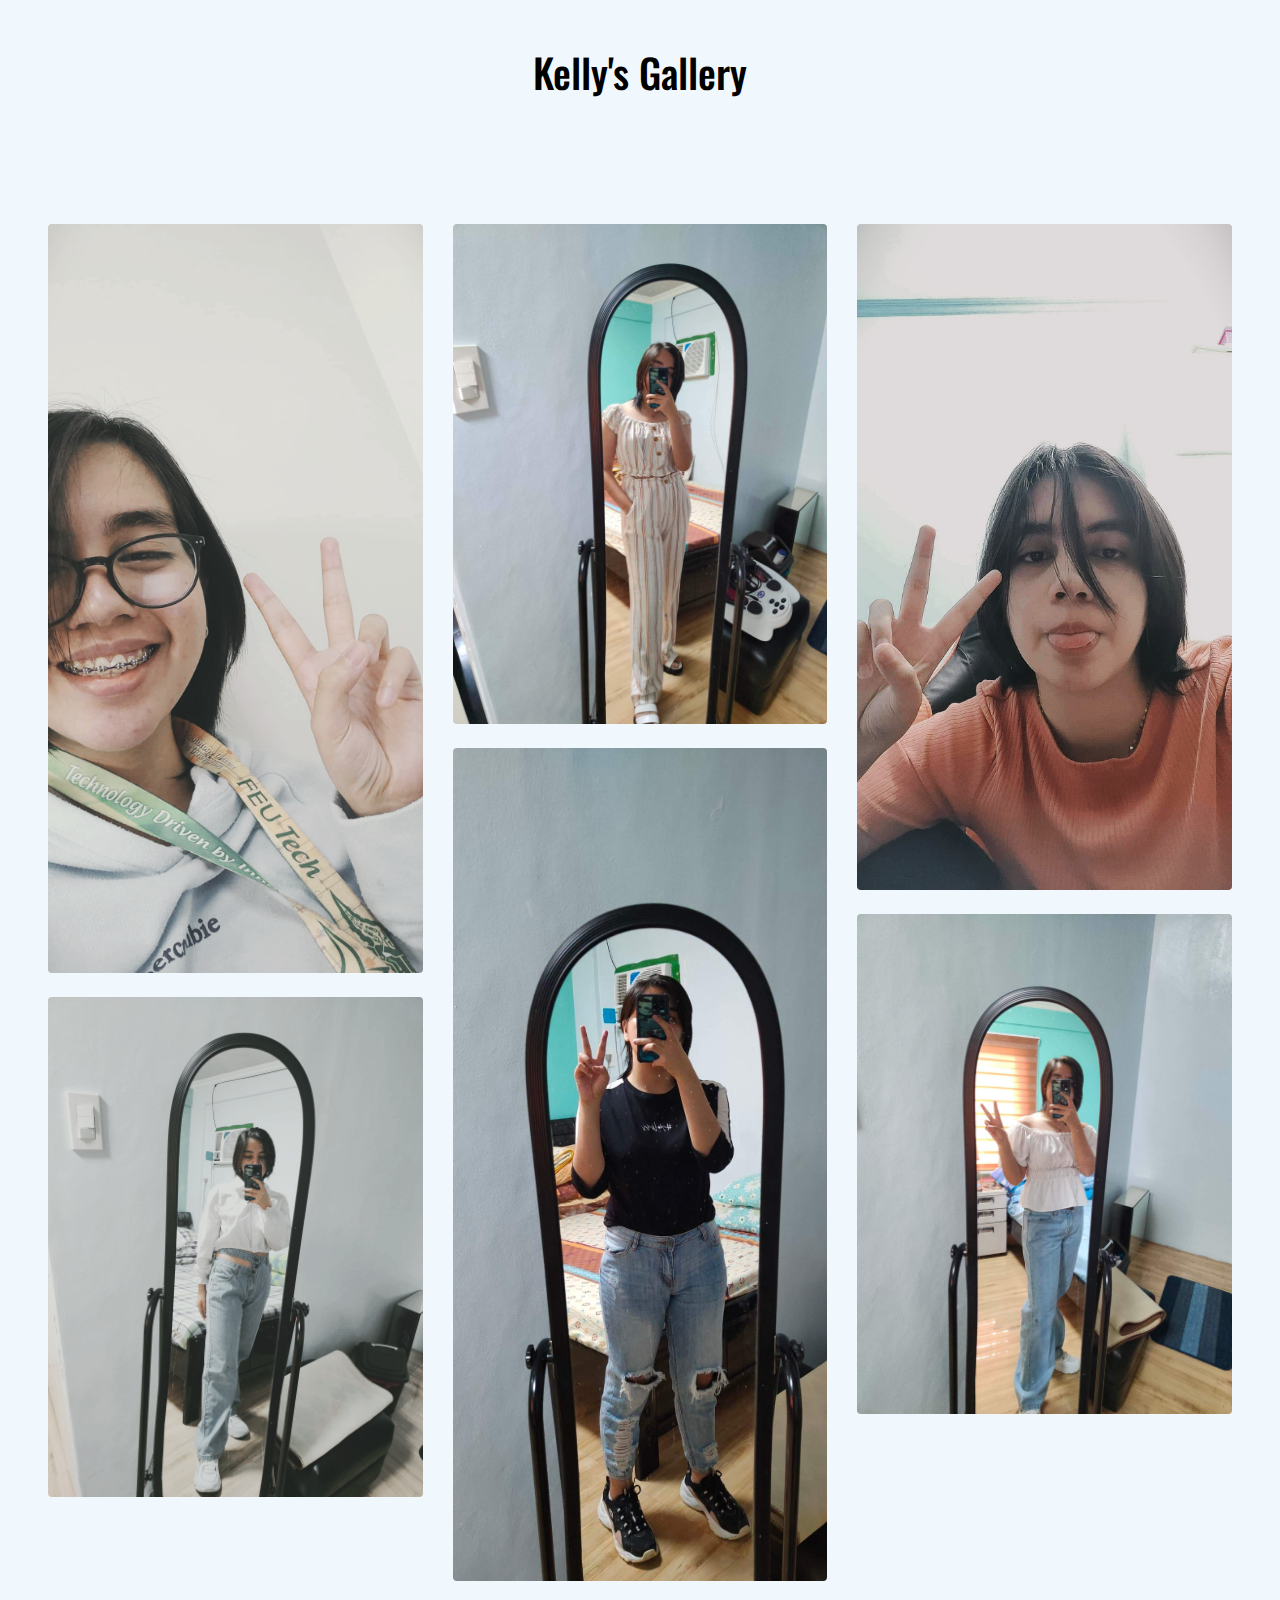
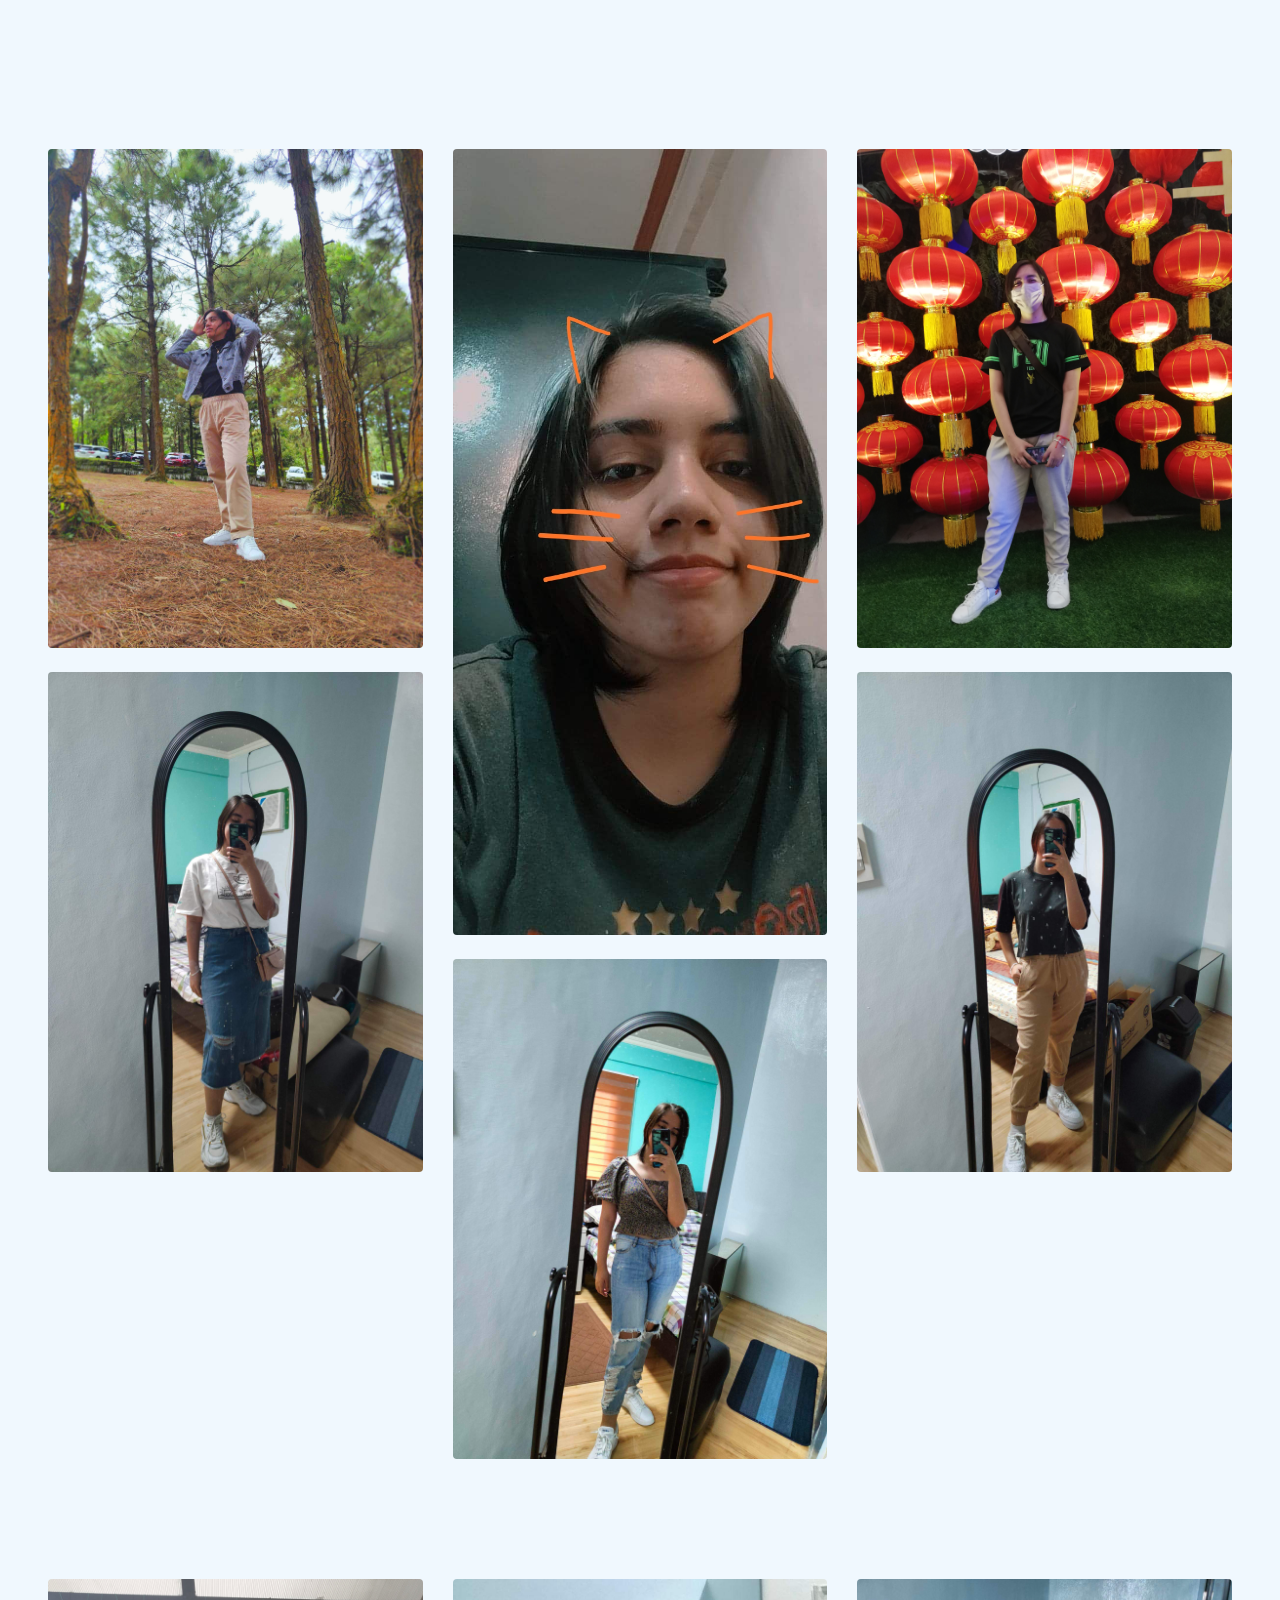
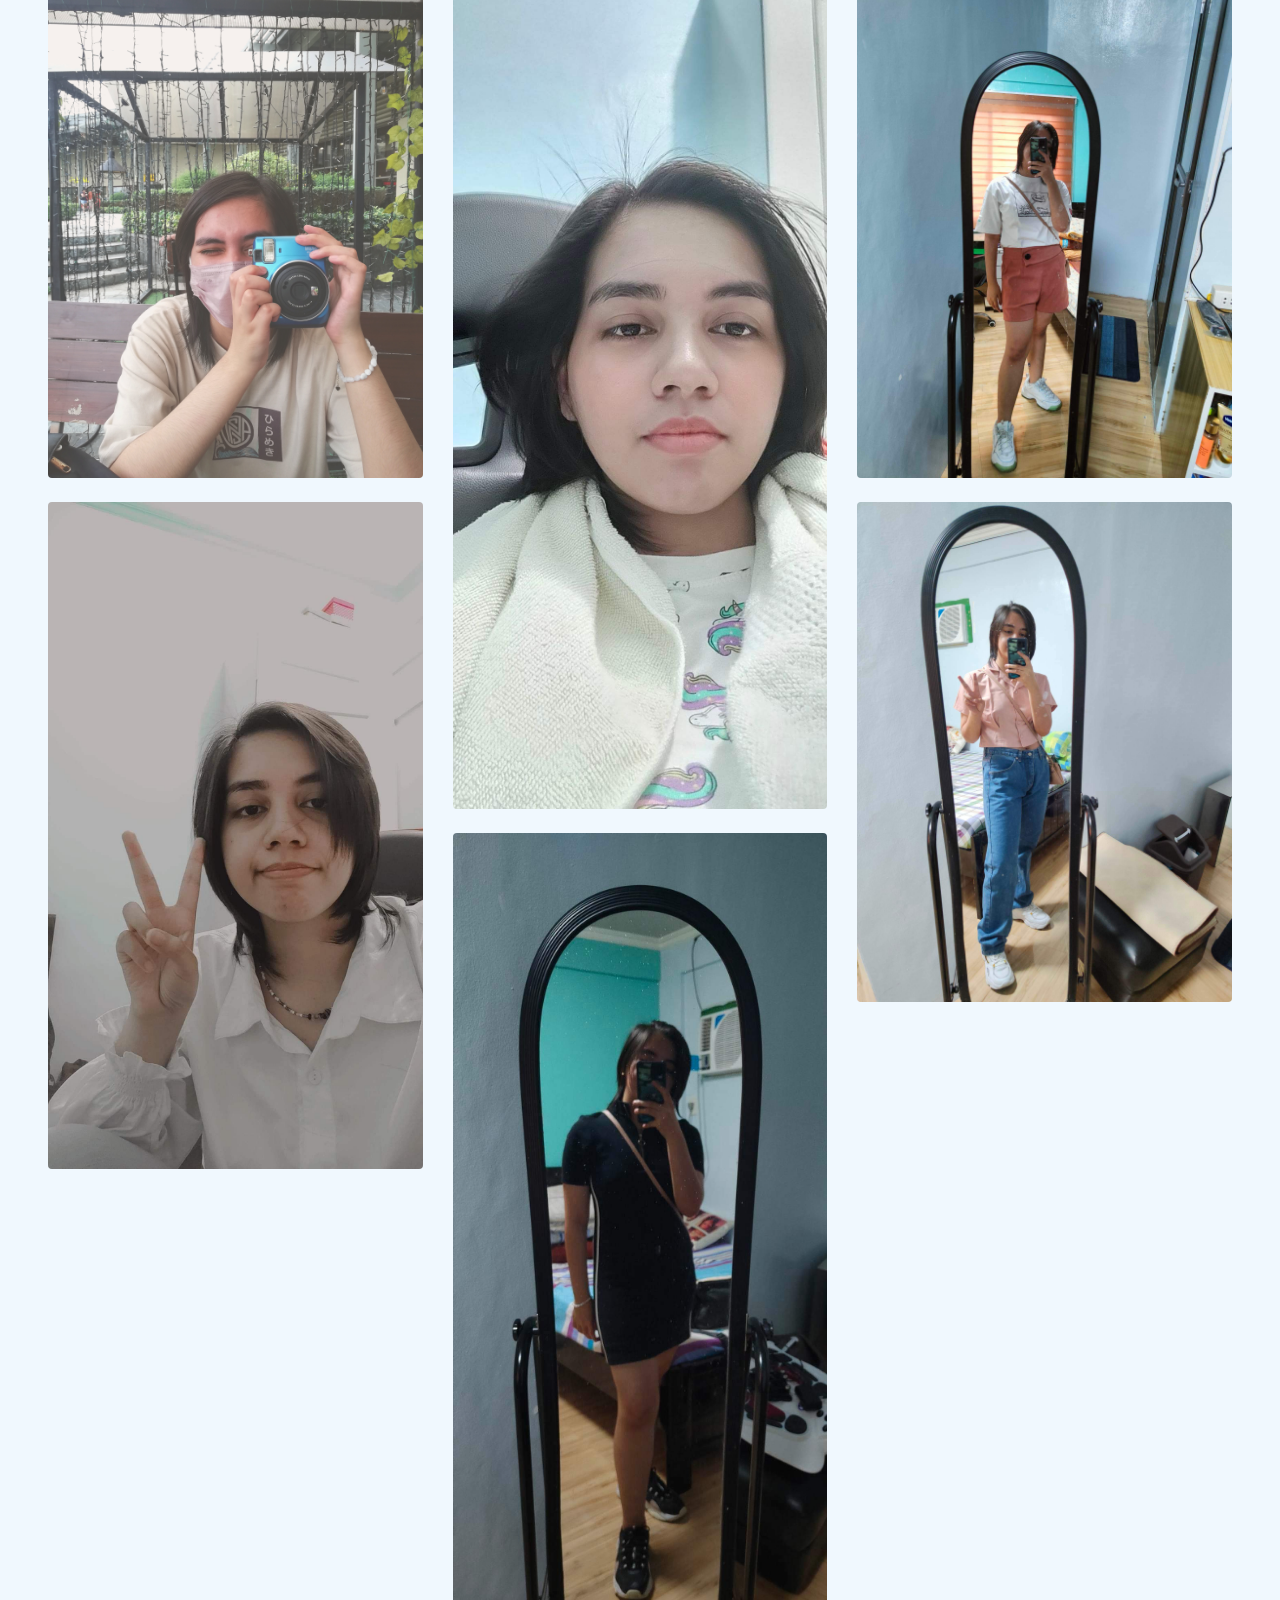
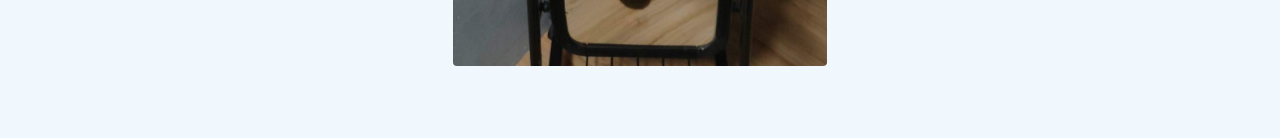
<file: gallery.html>
<!DOCTYPE html>
<html>

<head>
  <meta charset="utf-8">
  <title>Babiii</title>
  
 
  <link rel="stylesheet" href="https://cdnjs.cloudflare.com/ajax/libs/animate.css/3.5.2/animate.min.css">
  <link rel="stylesheet" href="https://unpkg.com/aos@next/dist/aos.css" />
  <link rel="icon" type="text/css" href="media/199371832_108784948102721_2466355706563525967_n-removebg-preview.png">
<!-- Bootstrap 4 -->
  <link rel="stylesheet" href="https://stackpath.bootstrapcdn.com/bootstrap/4.3.1/css/bootstrap.min.css" integrity="sha384-ggOyR0iXCbMQv3Xipma34MD+dH/1fQ784/j6cY/iJTQUOhcWr7x9JvoRxT2MZw1T" crossorigin="anonymous">
  <link rel="icon" type="text/css" href="fav.png">
  <link href="https://fonts.googleapis.com/css?family=Montserrat:100,400,500,600,700,900,900i|Ubuntu:400,700" rel="stylesheet">

  <link rel="stylesheet" href="https://use.fontawesome.com/releases/v5.8.2/css/all.css" integrity="sha384-oS3vJWv+0UjzBfQzYUhtDYW+Pj2yciDJxpsK1OYPAYjqT085Qq/1cq5FLXAZQ7Ay" crossorigin="anonymous">

  <link rel="stylesheet" href="style.css">
  <link href="https://fonts.googleapis.com/css2?family=Oswald&display=swap" rel="stylesheet">

</head>

<body>


   
     

<section class="colored-section pt-5">
  
  <h1 class="text-center" style="font-family: 'Oswald', sans-serif; color: black;">Kelly's Gallery</h1>
<br><br><br>

<!-- Gallery -->
<div class="row p-5">
  <div class="col-lg-4 col-md-12 mb-4 mb-lg-0">
    <img
      src="media/mira1.jpg" 
      class="w-100 shadow-1-strong rounded mb-4"
      alt="Boat on Calm Water"
    />

    <img
      src="media/mir1.jpg"
      class="w-100 shadow-1-strong rounded mb-4"
      alt="Wintry Mountain Landscape"
    />
  </div>

  <div class="col-lg-4 mb-4 mb-lg-0">
    <img
      src="media/mir2.jpeg"
      class="w-100 shadow-1-strong rounded mb-4"
      alt="Mountains in the Clouds"
    />

    <img
      src="media/mir4.jpeg"
      class="w-100 shadow-1-strong rounded mb-4"
      alt="Boat on Calm Water"
    />
  </div>

  <div class="col-lg-4 mb-4 mb-lg-0">
    <img
      src="media/mira2.jpg"
      class="w-100 shadow-1-strong rounded mb-4"
      alt="Waves at Sea"
    />

    <img
      src="media/mir3.jpeg"
      class="w-100 shadow-1-strong rounded mb-4"
      alt="Yosemite National Park"
    />
  </div>
</div>
<!-- Gallery -->

  
</section>

<br><br>

<div class="row p-5">
  <div class="col-lg-4 col-md-12 mb-4 mb-lg-0">
    <img
      src="media/mira3.jpg" 
      class="w-100 shadow-1-strong rounded mb-4"
      alt="Boat on Calm Water"
    />

    <img
      src="media/mir5.jpeg"
      class="w-100 shadow-1-strong rounded mb-4"
      alt="Wintry Mountain Landscape"
    />
  </div>

  <div class="col-lg-4 mb-4 mb-lg-0">
    <img
      src="media/mira4.jpg"
      class="w-100 shadow-1-strong rounded mb-4"
      alt="Mountains in the Clouds"
    />

    <img
      src="media/mir6.jpeg"
      class="w-100 shadow-1-strong rounded mb-4"
      alt="Boat on Calm Water"
    />
  </div>

  <div class="col-lg-4 mb-4 mb-lg-0">
    <img
      src="media/mira5.jpg"
      class="w-100 shadow-1-strong rounded mb-4"
      alt="Waves at Sea"
    />

    <img
      src="media/mir7.jpeg"
      class="w-100 shadow-1-strong rounded mb-4"
      alt="Yosemite National Park"
    />
  </div>
</div>
<!-- Gallery -->
<div class="row p-5">
  <div class="col-lg-4 col-md-12 mb-4 mb-lg-0">
    <img
      src="media/mira6.jpg" 
      class="w-100 shadow-1-strong rounded mb-4"
      alt="Boat on Calm Water"
    />

    <img
      src="media/mira7.jpeg"
      class="w-100 shadow-1-strong rounded mb-4"
      alt="Wintry Mountain Landscape"
    />
  </div>

  <div class="col-lg-4 mb-4 mb-lg-0">
    <img
      src="media/mira8.jpeg"
      class="w-100 shadow-1-strong rounded mb-4"
      alt="Mountains in the Clouds"
    />

    <img
      src="media/mir8.jpeg"
      class="w-100 shadow-1-strong rounded mb-4"
      alt="Boat on Calm Water"
    />
  </div>

  <div class="col-lg-4 mb-4 mb-lg-0">
    <img
      src="media/mir9.jpeg"
      class="w-100 shadow-1-strong rounded mb-4"
      alt="Waves at Sea"
    />

    <img
      src="media/mir10.jpeg"
      class="w-100 shadow-1-strong rounded mb-4"
      alt="Yosemite National Park"
    />
  </div>
</div>
<!-- Gallery -->

<a class="button primary"></a>
  
</section>

  
</section>


<script src="https://code.jquery.com/jquery-3.3.1.slim.min.js" integrity="sha384-q8i/X+965DzO0rT7abK41JStQIAqVgRVzpbzo5smXKp4YfRvH+8abtTE1Pi6jizo" crossorigin="anonymous"></script>
<script src="https://cdnjs.cloudflare.com/ajax/libs/popper.js/1.14.7/umd/popper.min.js" integrity="sha384-UO2eT0CpHqdSJQ6hJty5KVphtPhzWj9WO1clHTMGa3JDZwrnQq4sF86dIHNDz0W1" crossorigin="anonymous"></script>
<script src="https://stackpath.bootstrapcdn.com/bootstrap/4.3.1/js/bootstrap.min.js" integrity="sha384-JjSmVgyd0p3pXB1rRibZUAYoIIy6OrQ6VrjIEaFf/nJGzIxFDsf4x0xIM+B07jRM" crossorigin="anonymous"></script>

<script src="https://unpkg.com/aos@next/dist/aos.js"></script>
<script> AOS.init();  </script>

</body>

</html>
</file>
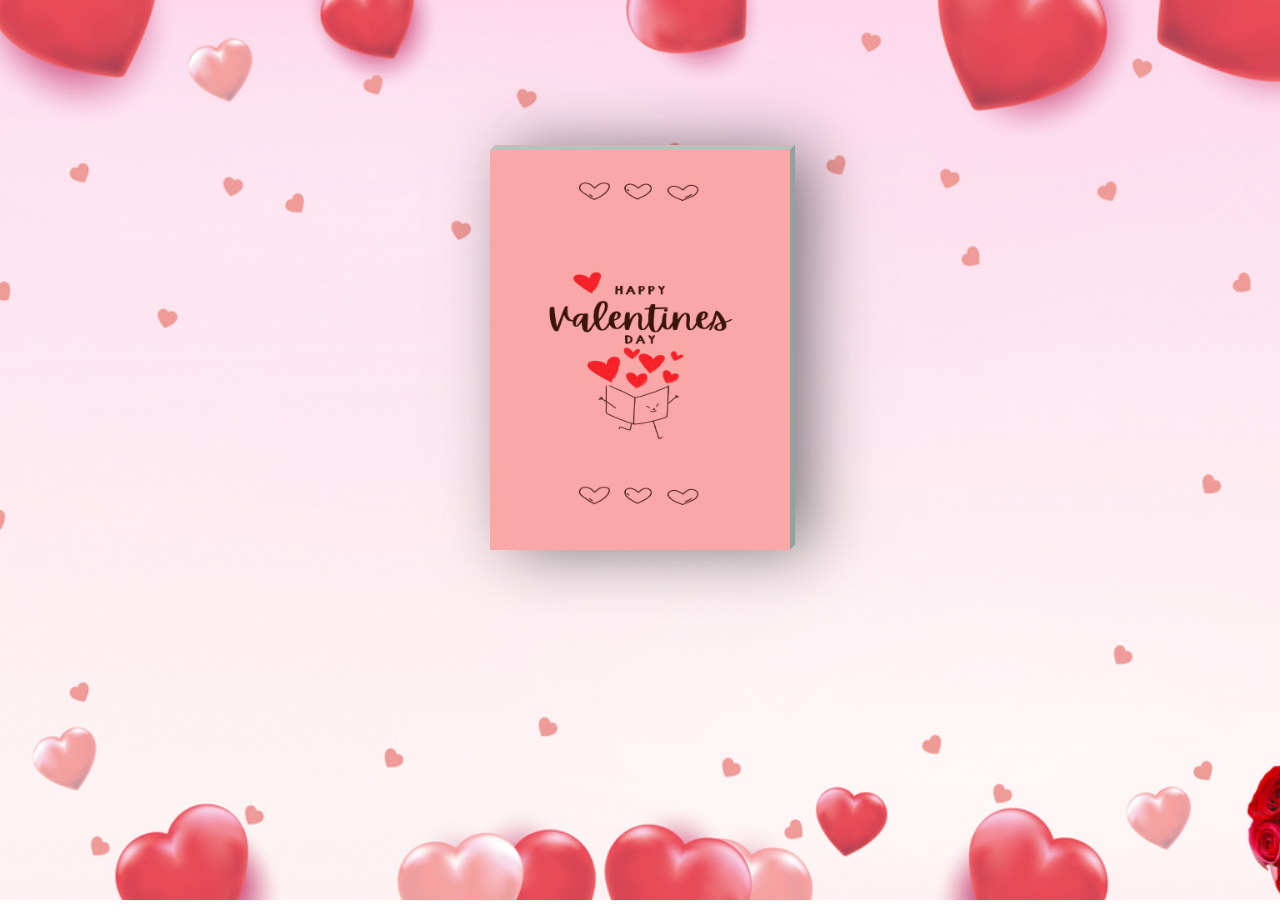
<file: letter.html>
<!doctype html>
<html lang="en">
  <head>
   
    <meta charset="utf-8">
    <meta name="viewport" content="width=device-width, initial-scale=1, shrink-to-fit=no">
  
    <link rel="stylesheet" type="text/css" href="hello.css">
    <link rel="stylesheet" href="https://cdnjs.cloudflare.com/ajax/libs/animate.css/3.5.2/animate.min.css">
	<link rel="icon" type="text/css" href="fav.png">
    <link rel="stylesheet" href="https://cdn.jsdelivr.net/npm/bootstrap@4.5.3/dist/css/bootstrap.min.css" integrity="sha384-TX8t27EcRE3e/ihU7zmQxVncDAy5uIKz4rEkgIXeMed4M0jlfIDPvg6uqKI2xXr2" crossorigin="anonymous">
    <title>Babiii</title>
  </head>
  <body >
	    <canvas id="confetti"></canvas>
	<div class="card ">
		<div class="imgBox">
			<div class="bark"></div>
			<img src="media/val.png"width="300" height="400">
		</div>
		<div class="details">
			
		
			<p class="pt-4">My Dearest Babiii Kelly ❣,</p>
			<p>I just wanted to let you know how</p>
			<p>much you really mean to me, sobrang</p>
			<p>saya ko super, Ikaw ang nagbigay </p>
			<p>LIWANAG sa buhay ko, literal, wishing</p>
			<p>that no matter what happens, I'll </p>
			<p>promise to be by your side, you got me.</p>
			<p>ayun lang pi, so when ang monthsary? </p>
			<p>chariz, hehe, I'll wait for you to say that </p>
			<p class="text-right pr-2 pt-3">Happy Valentines Day Babii, I love you!</p>
			<p class="text-right pr-5 pt-2">- Dexter BB mo hehe 😙💗</p>
		</div>

		
	</div>
	


</div>
    
  </body>
</html>
</file>
<file: style.css>
html{

    scroll-behavior: smooth;
    
  }
  body{
    font-family: 'Montserrat', sans-serif;
    text-align: center;
    background-color: #f0f8fe;

    
  }
  h1,h2,h3,h4,h5,h6{
    font-family: 'Montserrat', sans-serif;
    
  }
  
  .p1{
    color: black;
    font-size: 1.5rem;
    text-align: center;
   padding: 20px;
   font-weight: 700;

  }
  p{
    color: #000000;
  }
  
  footer{
    background: #fff;
    text-align: center;
  }
  /* Sections */
  .colored-section{
    
    background-repeat: no-repeat;
    background-size: cover;
    background-position: center;
   /* background-color: #cc0826;*/
    color: rgb(255, 255, 255);
  }
  
  .white-section{
    background-color: #f0f8fe;
  }
  a{
color: rgb(12, 12, 11);

  }
  .lead{
    color: black;
    font-weight: 500;
    text-decoration: solid;
  }
  /* Headings */
  .big-heading{
    font-family: "Montserrat-Black";
    font-size: 3.5rem;
    line-height: 1.5;
  }
  .section-heading{
    font-size: 3rem;
    line-height: 1.5;
  }
  
  
  
  .container-fluid{
    padding: 7% 15%;
  }
  
  
  /* Navigation Bar */
  .navbar{
    padding: 0  4.5rem;
    background-color: #2b292944;
    
  }
  
  .navbar-brand{
    font-family: 'Ubuntu';
    font-size: 2.5rem;
    font-weight: bold;
  }
  
  .nav-item{
    padding: 0 18px;
  }
  .nav-link{
    
    text-shadow: 2px 2px black;
    font-size: 1.2rem;
  }
  
  /* Download Buttons */
  .download-button{
    margin: 5% 3% 5% 0;
  }
  .download-button1{
    align-items: center;
    margin:auto;  }
  
  /* Title section */
  
  #title .container-fluid{
    padding: 3% 15% 7%;
    text-align: left;
  }
  /* Title image */
  .title-image{
    width: 60%;
    transform: rotate(22deg);
    
    align-items: center;
    position: absolute;
    right: 20%;
    top:-11%;
  }
  .title-image1{
    width: 100%;
   
    
    align-items: center;
    
    right: 20%;
  padding: 5%;
  }
  .title-image1:hover{
    transition: 1s;
    transform: scale(1.5);
  }
  .hh {
    border: none;
    border-top: 3px double #0712b3;
    color: #333;
    overflow: visible;
    text-align: center;
    height: 65px;
    width: 80%;
}

.hh:after {
    background: #f0f8fe;
    content: 'Phoebe Kelly Liwanag';
    color: #0712b3;
    padding: 0 4px;
    position: relative;
    top: -13px;
}

  .title-image:hover{
   
  transition:2s;
  transform: scale(0.9);
  top: -120px;
  right: 100px;
  }
  
  
  
  /* Feature section */
  #features{
  
    position: relative;
  }
  .feature-box{
  
    padding: 5%;
  }
  
  .feature-icons{
    color: #ef8172;
    margin-bottom: 1rem;
  }
  .feature-icons:hover{
    color: #ff4c68;
  }
  .feature-title{
    font-size: 1.5rem;
  }
  /* Testimonial section */
  #testimonials{
    background-color: #ef8172;
  }
  .test-text{
    font-size: 3rem;
    line-height: 1.5;
  }
  
  .test-image{
    width: 10%;
    border-radius: 100%;
    margin: 20px;
  }
  
  #press{
    background-color:  #ef8172;
    padding-bottom: 3%;
  }
  .press-logo{
    width: 15%;
    margin: 20px 20px 50px;
  }
  .rw{
    margin: auto;
  width: 50%;
align-items: center;
  padding: 10px;
  }
  .re{
    font-family: 'Ubuntu';
    font-size: 3.5rem;
    text-align: center;
    -webkit-text-stroke-width: 1.5px;
    -webkit-text-stroke-color: black;
    font-weight: 700;
  }
  
  /* Pricing section */
  #pricing{
    padding: 100px;
  }
  .pricing-column {
    padding: 3% 2%;
  }
  .price-text{
    font-size: 3rem;
    line-height: 1.5;
  }
  .package-title{
    font-size: 1.5rem;
  }
  
  
  /* footer */
  
  .icon{
    margin: 20px 10px;
  }
  
  .display-4{
  
    font-weight: 400;
  }
  
  /* Responsive */
  @media screen and (max-width: 1200px){
   #title{
     text-align: center;
   }
  
   .title-image{
     position: static;
     transform: rotate(0);
   }
  }





  .context {
    width: 100%;
    position: absolute;
    top:50vh;
    
}

.context h1{
    text-align: center;
    color: #fff;
    font-size: 50px;
}


.area{
  background-color: rgb(230, 230, 230); 
    
    width: 100%;
    height:auto;
    
   
}

.circles{
    position: absolute;
    top: 0;
    left: 0;
    width: 100%;
    height: 100%;
    overflow: hidden;
}

.circles li{
    position: absolute;
    display: block;
    list-style: none;
    width: 20px;
    height: 20px;
    background: rgba(156, 10, 10, 0.452);
    animation: animate 25s linear infinite;
    bottom: -150px;
    
}

.circles li:nth-child(1){
    left: 25%;
    width: 80px;
    height: 80px;
    animation-delay: 0s;
}


.circles li:nth-child(2){
    left: 10%;
    width: 20px;
    height: 20px;
    animation-delay: 2s;
    animation-duration: 12s;
}

.circles li:nth-child(3){
    left: 70%;
    width: 20px;
    height: 20px;
    animation-delay: 4s;
}

.circles li:nth-child(4){
    left: 40%;
    width: 60px;
    height: 60px;
    animation-delay: 0s;
    animation-duration: 18s;
}

.circles li:nth-child(5){
    left: 65%;
    width: 20px;
    height: 20px;
    animation-delay: 0s;
}

.circles li:nth-child(6){
    left: 75%;
    width: 110px;
    height: 110px;
    animation-delay: 3s;
}

.circles li:nth-child(7){
    left: 35%;
    width: 150px;
    height: 150px;
    animation-delay: 7s;
}

.circles li:nth-child(8){
    left: 50%;
    width: 25px;
    height: 25px;
    animation-delay: 15s;
    animation-duration: 45s;
}

.circles li:nth-child(9){
    left: 20%;
    width: 15px;
    height: 15px;
    animation-delay: 2s;
    animation-duration: 35s;
}

.circles li:nth-child(10){
    left: 85%;
    width: 150px;
    height: 150px;
    animation-delay: 0s;
    animation-duration: 11s;
}



@keyframes animate {

    0%{
        transform: translateY(0) rotate(0deg);
        opacity: 1;
        border-radius: 0;
    }

    100%{
        transform: translateY(-1000px) rotate(720deg);
        opacity: 0;
        border-radius: 50%;
    }

}

video{
  position: relative;
}


/*------------------------*/


 

@media screen and (max-width: 568px) {
  .container{
    flex-wrap: wrap;
    flex-direction: column;
    display: inline-block;
  }
  .card{
    max-width: 700px;
    margin: 20px 0;
  }
}
</file>
<file: hello.css>
body{
background-image: url(media/bg.jpg);
background-size: cover;
background-position: center;
background-repeat: no-repeat;
background-attachment: fixed;

}
@import url('https://fonts.googleapis.com/css?family=Indie+Flower');
@import url('https://fonts.googleapis.com/css?family=Amatic+SC');



audio{

	display: none;
	
}

#confetti{
    position:absolute;
    width: 100%;
    height: 100%;
}
h4 {
	font-size: 26px;
	line-height: 1px;
	font-family: 'Amatic SC', cursive !important;
}

.color1{color:#1BBC9B}/*MOUNTAIN MEADOW*/
.color2{color:#C0392B/*TALL POPPY*/}


.card {
	color: #013243; /*SHERPA BLUE*/
	position: absolute;
	top: 350px;
	left: 50%;
	width: 300px;
	height: 400px;
	background: #e0e1dc;
	transform-style: preserve-3d;
	transform: translate(-50%,-50%) perspective(2000px);
	box-shadow: inset 300px 0 50px rgba(0,0,0,.5), 20px 0 60px rgba(0,0,0,.5);
	transition: 1s;
	line-height: 10vh;
}

.card:hover {
	transform: translate(-50%,-50%) perspective(2000px) rotate(15deg) scale(1.2);
	box-shadow: inset 20px 0 50px rgba(0,0,0,.5), 0 10px 100px rgba(0,0,0,.5);
}

.card:before {
	content:'';
	position: absolute;
	top: -5px;
	left: 0;
	width: 100%;
	height: 5px;
	background: #BAC1BA;
	transform-origin: bottom;
	transform: skewX(-45deg);
}

.card:after {
	content: '';
	position: absolute;
	top: 0;
	right: -5px;
	width: 5px;
	height: 100%;
	background: #92A29C;
	transform-origin: left;
	transform: skewY(-45deg);
}

.card .imgBox {
	width: 100%;
	height: 100%;
	position: relative;
	transform-origin: left;
	transition: .7s;
}

.card .bark {
	position: absolute;
	background: #e0e1dc;
	width: 100%;
	height: 100%;
	opacity: 0;
	transition: .7s;
}

.card .imgBox img {
	min-width: 250px;
	max-height: 400px;
}

.card:hover .imgBox {
	transform: rotateY(-135deg);
}

.card:hover .bark {
	opacity: 1;
	transition: .6s;
  box-shadow: 300px 200px 100px rgba(0, 0, 0, .4) inset;
}

.card .details {
	position: absolute;
	top: 0;
	left: 0;
	box-sizing: border-box;
	padding: 0 0 0 10px;
	z-index: -1;
	margin-top: 70px;
}

.card .details p {
	font-size: 15px;
	line-height: 5px;
	transform: rotate(-10deg);
	padding: 0 0 0 20px;
}

.card .details h4 {
	text-align: center;
}

.text-right {
	text-align: right;
}
span{
	opacity: 0;
}
</file>
